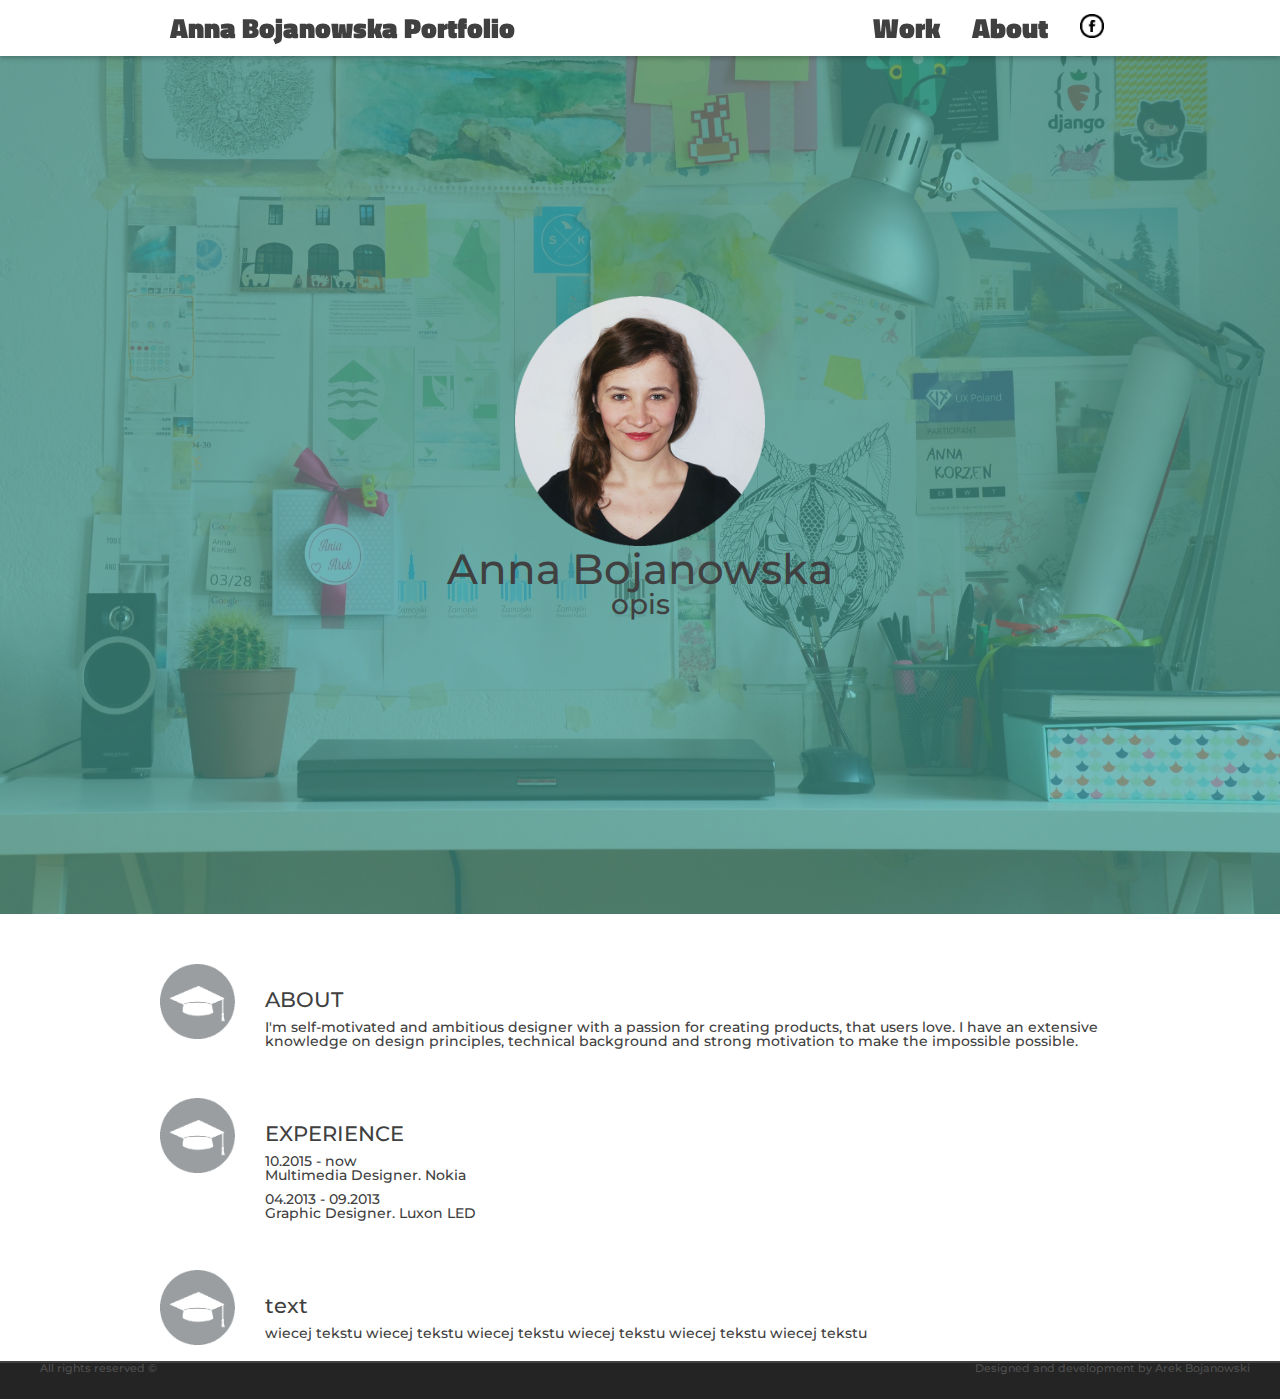
<file: about.html>
<!doctype html>
<html lang="en">
<head>
  <meta http-equiv="Content-Type" content="text/html; charset=utf-8"/>
  <meta name="viewport" content="width=device-width, initial-scale=1.0"/>
  <title>Portfolio Ania</title>
  <link rel="stylesheet" href="/css/reset.css">
  <link rel="stylesheet" href="/css/style.css">
</head>
  <body>
    <header>
      <section id="head">  
        <h1><a href="/">Anna Bojanowska Portfolio</a></h1>
        <nav id="nav">
          <ul>   
            <li><a href="#"><img src="/img/facebook-14.png" alt="facebook"></a></li>
            <li><a href="/about.html">About</a></li>
            <li><a href="/work.html">Work</a>
              <ul class="work-list">
                <li><a href="#">architecture</a></li>
                <li><a href="#">design</a></li>
                <li><a href="#">design</a></li>
                <li><a href="#">design</a></li>
              </ul>  
            </li>
          </ul>
        </nav>
      </section>    
    </header>
    <br class="clear" />
    <section id="fullscreen">
      <div class="fullscreen-content">
        <div><img src="/img/me.png"  class="ania-zdjecie" /></div>
        <h2>Anna Bojanowska</h2>
        <p>opis</p> 
      </div>
    </section>
    <section id="main-content">
      <div class="content">
        <div class="icon"><img src="/img/education_logo.png" width="75px"/></div>
        <div class="text">
          <h3>ABOUT</h3>
          <p>I'm self-motivated and ambitious designer with a passion for creating products, that users love. 
             I have an extensive knowledge on design principles, technical background and strong motivation to make the impossible possible.</p>
        </div>
      </div>
      <div class="content">  
        <div class="icon"><img src="/img/education_logo.png" width="75px"/></div>
        <div class="text">
          <h3>EXPERIENCE</h3>
          <p>10.2015 - now</p>
          <p>Multimedia Designer. Nokia</p>
          <p>04.2013 - 09.2013</p>
          <p>Graphic Designer. Luxon LED</p>
        </div>
      </div>  
      <div class="content">  
        <div class="icon"><img src="/img/education_logo.png" width="75px"/></div>
        <div class="text">
          <h3>text</h3>
          <p>wiecej tekstu wiecej tekstu wiecej tekstu wiecej tekstu wiecej tekstu wiecej tekstu</p>
        </div>  
      </div>
    </section>
    <br class="clear" />
    <footer>
      <section id="copyright">
       <p>All rights reserved &copy;</p>
       <p>Designed and development by Arek Bojanowski</p>
      </section>  
    </footer>  
  </body>
</html>
</file>
<file: css/style.css>
/* fonts */
@import url(https://fonts.googleapis.com/css?family=Titillium+Web:400,900);
@import url(https://fonts.googleapis.com/css?family=Montserrat:400,700);
/* main */

html { 
  height: 100%;
  width: 100%;
  margin: 0; 
}

body {
	height: 100%;
  width: 100%;
	color: rgb(64, 64, 64);
	font-family: 'Montserrat', sans-serif;
	font-weight: 500;
	font-size: 14px;
	margin: 0;
	padding: 0;
}

/* overall */

a {
	text-decoration: none;
	color: rgb(64, 64, 64);
}

a:hover {
	color: rgb(163, 163, 163);
	transition: color .3s ease;
}

br {
	height: 0px;
}

.clear {
	clear: both;
}

p {
	margin-bottom: 15px;
}

/* header */

header {
	font-family: 'Titillium Web', sans-serif;
	font-size: 2em;
	font-weight: 900;
	position: fixed;
	width: 100%;
	background-color: rgba(255, 255, 255, 1);
	-webkit-box-shadow: 0px 2px 5px 0px rgba(0,0,0,0.25);
	-moz-box-shadow: 0px 2px 5px 0px rgba(0,0,0,0.25);
	box-shadow: 0px 2px 5px 0px rgba(0,0,0,0.25);
	z-index: 1;
}

/* header nav */

#head {
	width: 960px;
	margin: auto;
}

h1 {
	float: left;
	width: 49%;
	padding-top: 14px;
	margin-left: 1%;
}

nav {
	float: right;
	list-style-type: none;
	margin: 0;
  padding: 0;
  width: 50%;
}

nav li {
	float: right;
	position: relative;
}

nav li a {
	display: block;
  /*text-align: center;*/
  padding: 14px 16px; 
}

nav li a img {
	width: 24px;
}

nav ul .work-list {
	display: none;
	position: absolute;
	left: 0px;	
}

nav ul li:hover > ul {
	display: block;
}

nav ul ul li {
	width: 200px;
	background-color: rgba(255, 255, 255, 0.8);
	border-top: 1px solid rgba(0, 0, 0, 0.2);
}

#main-container {
	width: 100%;    
	min-height: -webkit-calc(100% - 52px;);     /* Chrome */
	min-height: -moz-calc(100% - 52px);     /* Firefox */
	min-height: calc(100% - 52px);     /* native */
}

/* footer */

footer {
	width: 100%;
	background-color: rgba( 0, 0, 0, 0.3);
}

#info .footer_list_container {
	width: 35%;
	float: left;
	margin-left: 30px;
}

.footer_list {
	list-style: none;
}

.footer_list li a {
	line-height: 175%;
}

#info .social {
	width: 60%;
	padding-top: 25px;
	float: right;
}

#info .social a {
	padding-right: 30px;
	float: right;
}

#info .social a img {
	opacity: 0.3;
	transition: opacity .5s ease;
}

#info .social a img:hover {
	opacity: 0.7;
}

#copyright {
	width: 100%;
	height: 36px;
	border-top: 2px solid rgba(80, 80, 80, 0.7);
	background-color: rgba( 0, 0, 0, 0.8);
}

#copyright p {
	width: 40%;
	font-size: 0.8em;
	color: rgb(80, 80, 80);
	margin-bottom: 5px;
}

#copyright p:nth-child(1) {
	padding-left: 40px;
	float: left;
}
#copyright p:nth-child(2) {
	text-align: right;
	padding-right: 30px;
	float: right;
}


/* about */
/* header about-banner */
h2 {
	font-size: 3em;
}

.fullscreen-content p {
	font-size: 2em; 
}

#fullscreen {
	padding: 0px;
	margin: 0px;
  width: 100%;
  height: 100%;
  z-index: -1;
  display: table;
  background: url(/img/background.jpg) no-repeat center center;
  -webkit-background-size: cover;
  -moz-background-size: cover;
  -o-background-size: cover;
  background-size: cover;
}

#fullscreen .fullscreen-content {
display: table-cell;
text-align: center;
vertical-align: middle;
}

.ania-zdjecie {
	width: 250px;
	opacity: 0.9;
	z-index: -1;
}
 
/* main section */

#main-content {
	width: 100%;    
}

.content {
	width: 960px;
	margin: auto;
	display: table;
	padding-top: 50px;
}

.icon {
	width: 75px;
	float: left;
}

.text {
	width: 855px;
	margin-left: 30px;
	float: left;
}

.text p {
	padding: 0px;
	margin: 0px;
}

.text p:nth-child(4) {
	padding-top: 10px;
}

.text h3 {
	font-size: 1.5em;
	padding-top: 25px;
	padding-bottom: 10px;
}
</file>
